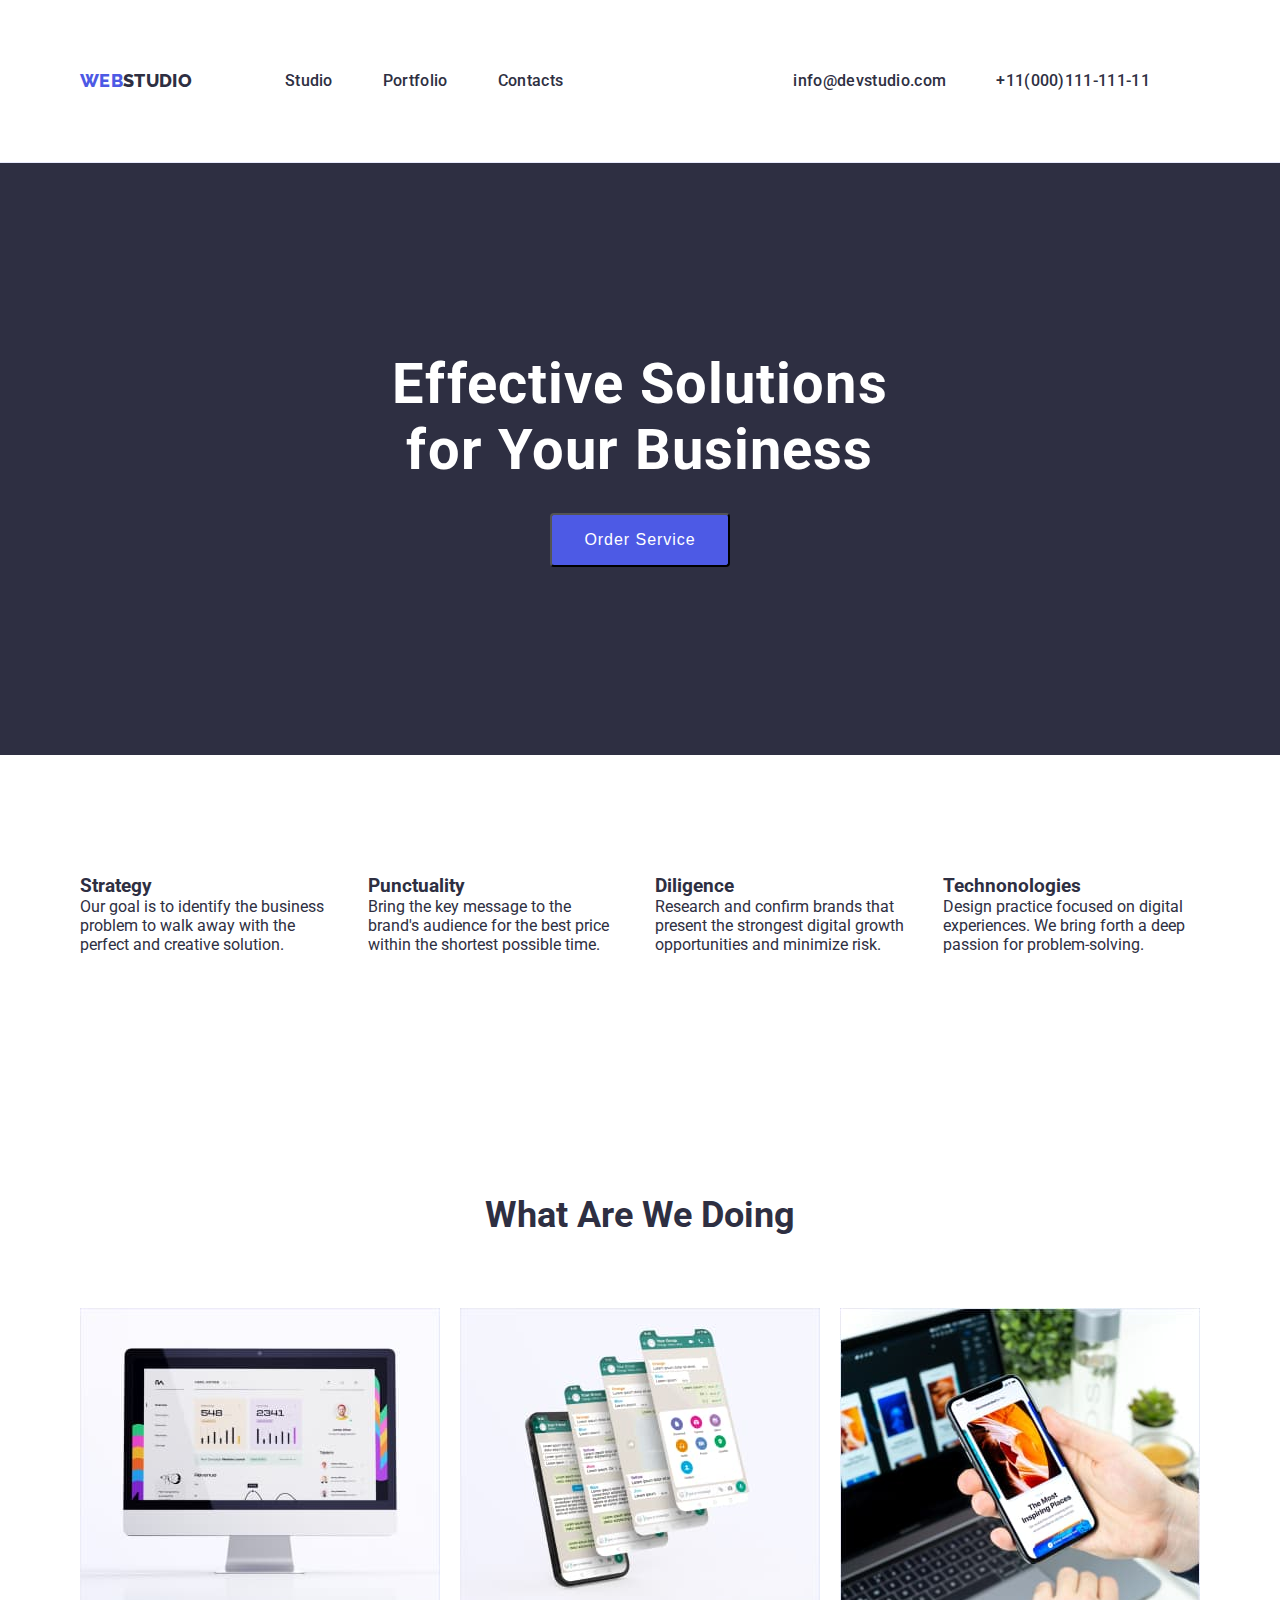
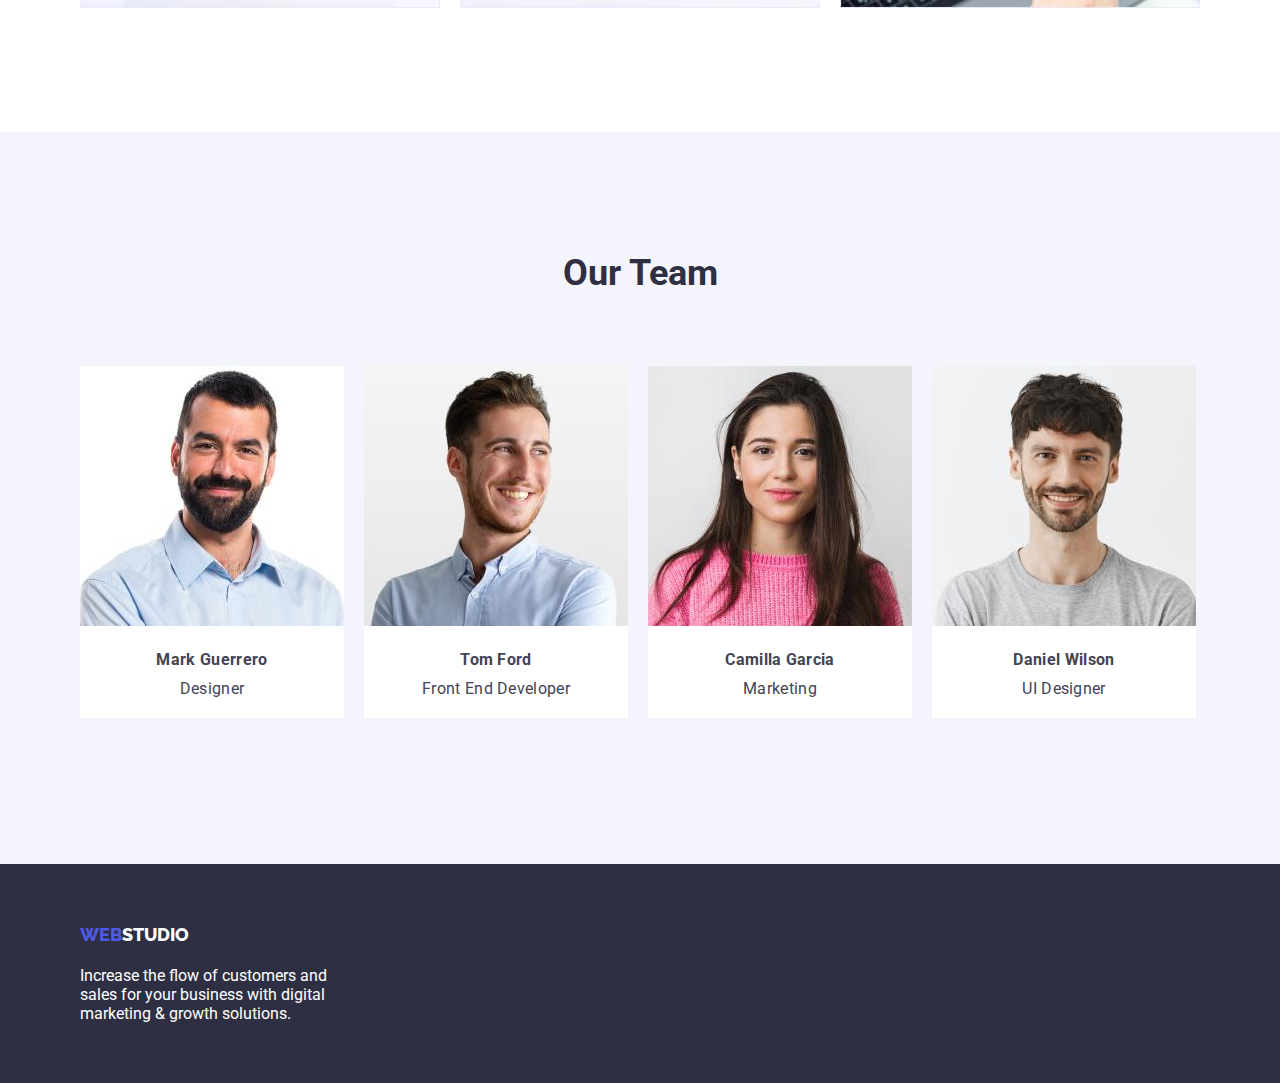
<file: index.html>
<!DOCTYPE html>
<html lang="en">
    <head>
        <title>goit-markup-hw-03</title>
        <meta name="description" content="A great website"  />
        <meta charset="utf-8"   />
        <link rel="stylesheet" type="text/css" href="./css/styles.css" />
        <link href="https://fonts.googleapis.com/css2?family=Raleway:wght@700&family=Roboto:wght@400;500;700;900&display=swap"
        rel="stylesheet" />
    </head>
<body>
    <!-- header Section -->
    <header class="page-header">
        <div class="container">
        <nav class="navigation">
            <a class="logo-link" href="index.html">WEB<span class="logo-black">STUDIO</span></a>
            <ul class="menu-item">
                <li><a class="menu-item-list" href="./index.html">Studio</a></li>
                <li><a class="menu-item-list" href="./portfolio.html">Portfolio</a></li>
                <li><a class="menu-item-list" href="#">Contacts</a></li>
            </ul>
            <ul class="address-menu">
                <li><a class="address-menu-item" href="mailto:info@devstudio.com">info@devstudio.com</a></li>
                <li><a class="address-menu-item" href="tel:+11(000)111-111-11">+11(000)111-111-11</a></li>
            </ul>
        </nav>
        </div>
    </header>
    <!-- main section -->
    <main>
        <section class="hero">
            <div class="container">
                <h1 class="hero-title">Effective Solutions<br>for Your Business</h1>
                <button type="button" class="button-primary">Order Service</button>
            </div>
        </section>
        
    <!-- features section 1 -->
    <section class="section">
        <div class="container">
        <ul class="features">
            <li class="item">
                <h3 class="item">Strategy</h3>
                <p>Our goal is to identify the business problem to walk away with the perfect and creative solution.</p>
            </li>
            <li class="item">
                <h3 class="item">Punctuality</h3>
                <p class="description">Bring the key message to the brand's audience for the best price within the shortest possible time.</p>
            </li>
            <li class="item">
                <h3 class="item">Diligence</h3>
                <p class="description">Research and confirm brands that present the strongest digital growth opportunities and minimize risk.</p>
            </li>
            <li class="item">
                <h3 class="item">Technonologies</h3>
                <p class="description">Design practice focused on digital experiences. We bring forth a deep passion for problem-solving.</p>
            </li>
        </ul>
        </div>
    </section>

    <!-- transactions section 2 -->
    <section class="section no-top-padding">
        <div class="container">
            <h2 class="section-title">What Are We Doing</h2>
            <ul class="transaction-list">
                <li class="item"><img src="images/computer.jpg" alt="computer" width="360" height="300"/></li>
                <li class="item"><img src="images/cellphone.jpg" alt="cellphone" width="360" height="300"/></li>
                <li class="item"><img src="images/cellphone and laptop.jpg" alt="cellphone and laptop" width="360" height="300" /></li>
            </ul>
        </div>
    </section>

    <section class="section-bg-team">
        <div class="container">
            <h2 class="section-title">Our Team</h2>
             <ul class="team-list">
                <li class="item"><img src="images/Mark.jpg" alt="mark guerrero" width="264" height="260" />
                     <div class="card-text"><h3 class="name">Mark Guerrero</h3>
                        <p class="position">Designer</p>
                    </div>
                </li>   
                <li class="item"><img src="images/Tom.jpg" alt="tom ford" width="264" height="260"/>
                     <div class="card-text"><h3 class="name">Tom Ford</h3>
                        <p class="position">Front End Developer</p>
                    </div>
                </li>
                <li class="item"><img src="images/Camilla.jpg" alt="camilla garcia" width="264" height="260"/>
                     <div class="card-text"><h3 class="name">Camilla Garcia</h3>
                        <p class="position">Marketing</p>
                    </div>
                </li>
                <li class="item"><img src="images/Daniel.jpg" alt="daniel wilson" width="264" height="260"/>
                     <div class="card-text"><h3 class="name">Daniel Wilson</h3>
                        <p class="position">UI Designer</p>
                    </div>
                </li>
             </ul>
        </div>
        </section>
    </main>
    <!-- footer -->
    <footer class="page-footer">
        <div class="container">
            <section class="footer-section">
                <a class="logo-link" href="index.html">WEB<span class="logo-white">STUDIO</span></a><br>
                <p class="footer-description">Increase the flow of customers and<br>sales for your business with digital<br>marketing & growth solutions.</p>
            </section>
        </div>
    </footer>
</body>
</html>
</file>
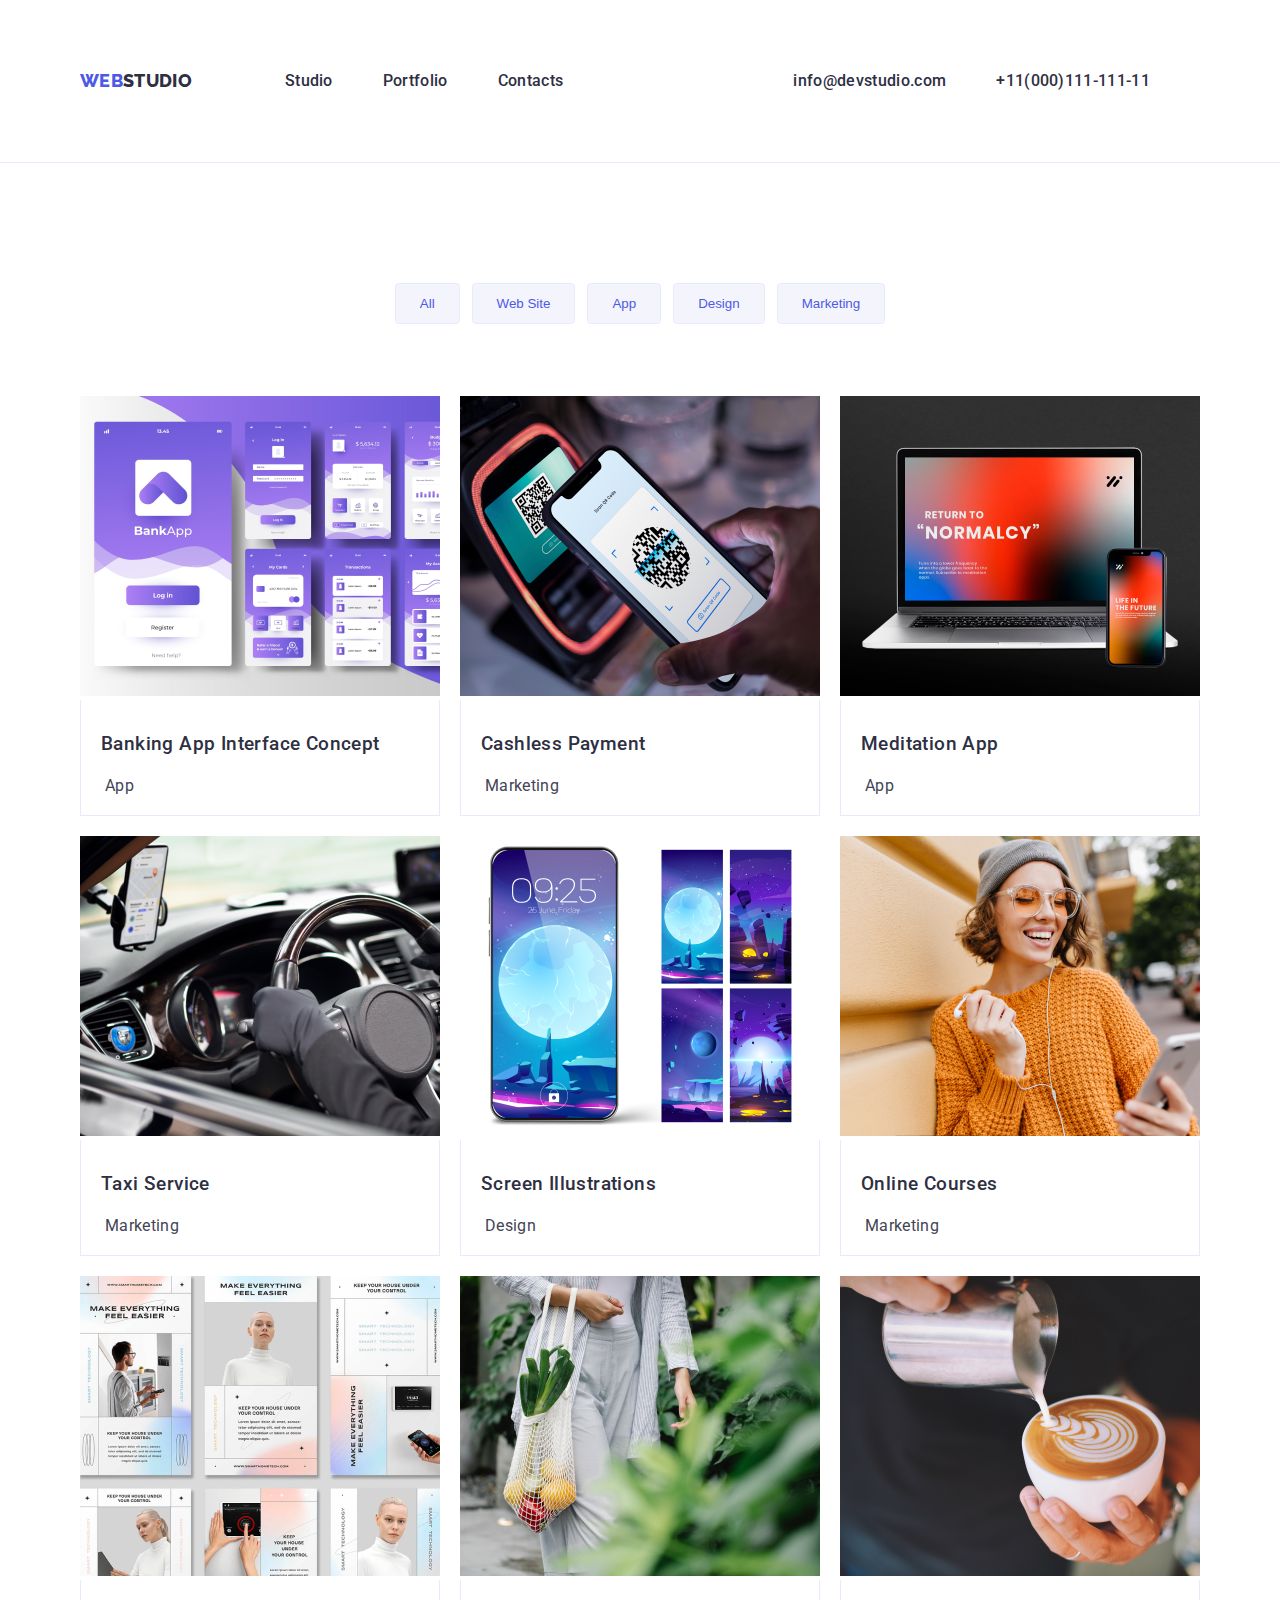
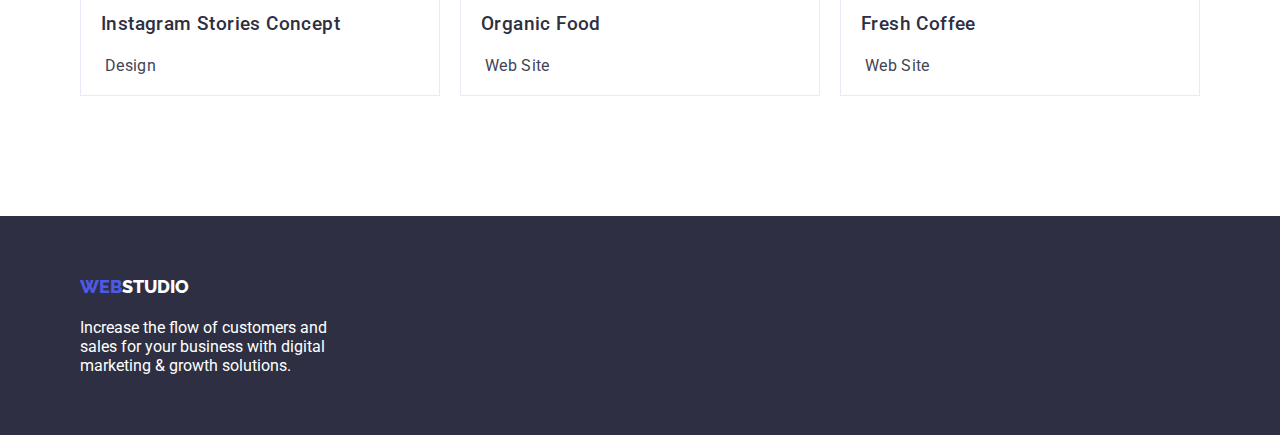
<file: portfolio.html>
<!DOCTYPE html>
<html lang="en">
    <head>
        <title>goit-markup-hw-03</title>
        <meta name="description" content="A great website"  />
        <meta charset="utf-8"   />
        <link rel="stylesheet" type="text/css" href="css/styles.css" />
        <link href="https://fonts.googleapis.com/css2?family=Raleway:wght@700&family=Roboto:wght@400;500;700;900&display=swap"
        rel="stylesheet" />
    </head>
<body>
    <!-- header Section -->
    <header class="page-header">
        <div class="container">
        <nav class="navigation">
            <a class="logo-link" href="index.html">WEB<span class="logo-black">STUDIO</span></a>
            <ul class="menu-item">
                <li><a class="menu-item-list" href="./index.html">Studio</a></li>
                <li><a class="menu-item-list" href="./portfolio.html">Portfolio</a></li>
                <li><a class="menu-item-list" href="#">Contacts</a></li>
            </ul>
            <ul class="address-menu">
                <li><a class="address-menu-item" href="mailto:info@devstudio.com">info@devstudio.com</a></li>
                <li><a class="address-menu-item" href="tel:+11(000)111-111-11">+11(000)111-111-11</a></li>
            </ul>
        </nav>
        </div>
    </header>
    <!-- main section -->
    <main>
        <section class="section">
            <div class="container">
                <ul class="nav-buttons-list">
                    <li class="item"><a href="#">
                        <button type="button" class="nav-button">All</button></a></li>
                    <li class="item"><a href="#">
                        <button type="button" class="nav-button">Web Site</button></a></li>
                    <li class="item"><a href="#">
                        <button type="button" class="nav-button">App</button></a></li>
                    <li class="item"><a href="#">
                        <button type="button" class="nav-button">Design</button></a></li>
                    <li class="item"><a href="#">
                        <button type="button" class="nav-button">Marketing</button></a></li>
                    </ul>
            </div>
        <!-- Project cards -->
            <div class="container">
                <ul class="project-cards-list">
                    <li class="project-card-item"><image src="./images/project card 1.png" alt="project card 1" width="360" height="300" />
                        <div class="project-description">
                            <h3 class="project-text">Banking App Interface Concept</h3>
                            <p class="card-text">App</p>
                        </div>
                    </li>    
                    <li class="project-card-item"><image src="./images/project card 2.png" alt="project card 2" width="360" height="300"/>
                        <div class="project-description">
                            <h3 class="project-text">Cashless Payment</h3>
                            <p class="card-text">Marketing</p>
                        </div>
                    </li>
                    <li class="project-card-item"><image src="./images/project card 3.png" alt="project card 3" width="360" height="300"/>
                        <div class="project-description">
                            <h3 class="project-text">Meditation App</h3>
                            <p class="card-text">App</p>
                        </div>
                    </li>
                    <li class="project-card-item"><image src="./images/project card 4.png" alt="project card 4" width="360" height="300"/>
                        <div class="project-description">
                            <h3 class="project-text">Taxi Service</h3>
                            <p class="card-text">Marketing</p>
                         </div>
                    </li>
                    <li class="project-card-item"><image src="./images/project card 5.png" alt="project card 5" width="360" height="300"/>
                        <div class="project-description">
                            <h3 class="project-text">Screen Illustrations</h3>
                            <p class="card-text">Design</p>
                            </div>
                        </li>
                    <li class="project-card-item"><image src="./images/project card 6.png" alt="project card 6"width="360" height="300"/>
                        <div class="project-description">
                            <h3 class="project-text">Online Courses</h3>
                            <p class="card-text">Marketing</p>
                        </div>
                    </li>
                    <li class="project-card-item"><image src="./images/project card 7.png" alt="project card 7" width="360" height="300"/>
                        <div class="project-description">
                            <h3 class="project-text">Instagram Stories Concept</h3>
                            <p class="card-text">Design</p>
                        </div>
                    </li>
                    <li class="project-card-item"><image src="./images/project card 8.png" alt="project card 8" width="360" height="300"/>
                        <div class="project-description">
                            <h3 class="project-text">Organic Food</h3>
                            <p class="card-text">Web Site</p>
                        </div>
                    </li>
                    <li class="project-card-item"><image src="./images/project card 9.png" alt="project card 9" width="360" height="300"/>
                        <div class="project-description">
                            <h3 class="project-text">Fresh Coffee</h3>
                            <p class="card-text">Web Site</p>
                        </div>
                    </li>
                </ul>
            </div>
        </section> 
    </main>
    <!-- footer -->
    <footer class="page-footer">
        <div class="container">
            <section class="footer-section">
                <a class="logo-link" href="index.html">WEB<span class="logo-white">STUDIO</span></a><br>
                <p class="footer-description">Increase the flow of customers and<br>sales for your business with digital<br>marketing & growth solutions.</p>
            </section>
        </div>
    </footer>
</body>
</html>
</file>
<file: css/styles.css>
:root {
    --iris: #4D5AE5;
    --ocean: #404BBF;
    --navyblue: #2E2F42;
    --green: #31D0AA;
    --slate: #434455;
    --light slate: #8E8F99;
    --cornflower: #E7E9FC;
    --cloud: #F4F4FD;
    --navyblue-modal: #2E2F42;
    --grey: #2E2F42;
    --white: #FFFFFF;
    --dairy: #FCFCFC;
}
* {
    box-sizing: border-box;
    margin: 0;
}
h1,h2,h3,h4,h5,h6,p,ul {
    margin: 0;
    padding: 0;
}
li {
    list-style: none;
    padding: 0;
}
a {
    text-decoration: none;
}
.page-header {
    border-bottom: 1px solid var(--cornflower);
}
body {
    font-family: Roboto, sans-serif;
    font-size: 16px;
    color: var(--navyblue);
    background-color:Var(--white);    
}
.logo-link {
    color:var(--iris);
    font-family: Raleway; sans-serif;
    font-size: 18px;
    font-weight: 800;
    line-height: 1.2;
}
.logo-black {
    color: var(--navyblue);
}
.logo-white {
    color: var(--white);
}
.menu-item,
.menu-item-list,
.address-menu,
.address-menu-item,
.navigation { 
    display: flex;
    align-items: center;
    padding-top: 24px;
    padding-bottom: 24px;
    color: var(--navyblue);
    font-weight: 500;
    font-size: 16px;
    line-height: 1.14;
    letter-spacing: 0.02em;
}
.menu-item {
    margin-left: 93px;
}
.address-menu {
    margin-left: auto;
}
.menu-item-list,
.address-menu-item {
    margin-right: 50px;
}
.menu-item-list .menu-item-list:not(:last-child),
.address-menu-item:not(:last-child) {
    margin-right: 50px;
}
.menu-item-list:hover,
.menu-item-list:focus {
    color: var(--ocean);
}
.address-menu-item:hover,
.address-menu-item:focus {
    color: var(--ocean);
}
.container {
    width: 1150px;
    padding-left: 15px;
    padding-right: 15px;
    margin: 0 auto;
}
.section {
    padding: 120px 0px;
}
.hero {
    background: var(--navyblue);
    padding: 188px 0px;
    text-align: center;   
}
.hero-title {
    font-size: 56px;
    color: var(--white);
    letter-spacing: 0.02em;
    margin-bottom: 30px;
}
.button {
    font-family: inherit;
    cursor: pointer;
    border: transparent;
    border-radius: 4px;
}
.button-primary {
    background-color: var(--iris);
    color:var(--white);
    padding: 16px 32px;
    border-radius: 4px;
    box-shadow: 0px 4px 4px rgba(0,0,0.0.15);
    font-size: 16px;
    letter-spacing: 0.06em;
}
.button-primary:hover,
.button-primary:focus {
    background-color: var(--ocean);
}
.features {
    display: flex;
    flex-wrap: wrap;
    gap: 30px;
}
.features .item {
    flex-basis: calc((100% - 90px) / 4);
}
.features .title {
    margin-bottom: 10px;
    color: var(--navyblue);
    font-weight: 500;
    font-size: 14px;
    line-height: 1.14;
}
.no-top-padding {
    padding-top: 0;
}
.transaction-list {
    display: flex;
    flex-wrap: wrap;
    gap: 20px;
}
.transaction-list .item {
    flex-basis: calc((100% - 48px) / 3);
}
.section-bg-team {
    background-color: var(--cloud);
    height: 732px;
}
.section-title {
    text-align: center;
    padding-top: 120px;
    margin-bottom: 72px;
    font-weight: 700;
    font-size: 36px;
    list-style: 1.17;
}
.team-list {
    display: flex;
    flex-wrap: wrap;
    gap: 20px;
}
.team-list .item {
    flex-basis: calc((100% - 80px) / 4);
    background-color: var(--white);
    box-shadow: 0px 1px 3px rgba(0,0,0.0.12), 0px 1px 1px rgba (0,0,00.14)
}
.team-list .name,
.team-list .position {
    text-align: center;
    font-size: 16px;
    line-height: 1.19em;
}
.team-list .name {
    margin-bottom: 10px;
}
.card-text {
    padding: 20px 24px;
}
.page-footer {
    padding: 60px;
    background-color: var(--navyblue);
}
.footer-description {
    color: var(--white);
    margin-top: 20px;
}
.nav-buttons-list {
    display: flex;
    flex-wrap: wrap;
    gap: 12px;
    justify-content: center;
    padding-bottom: 72px;
}
.nav-button {
    padding: 12px 24px;
    border: var(--white);
    border-radius: 4px;
    border: 1px solid var(--cornflower);
    background: var(--cloud);
    color: var(--iris);
}
.nav-button:hover,
.nav-button:focus {
    color: var(--white);
    background-color: var(--ocean);
}
.project-cards-list {
    display: flex;
    flex-wrap: wrap;
    gap: 20px;
}
.project-card-item {
    flex-basis: calc((100% - 90px) / 3);
}
.project-description {
    border: 1px solid var(--cornflower);
    border-top: none;
}
.project-text {
    padding-top: 32px;
    padding-left: 20px;
    color: var(--navyblue);
    font-weight: 500;
    line-height: 24px;
    letter-spacing: 0.4px;
}
.card-text {
    color: var(--slate);
    font-weight: 400;
    letter-spacing: 0.32px;
}
</file>
